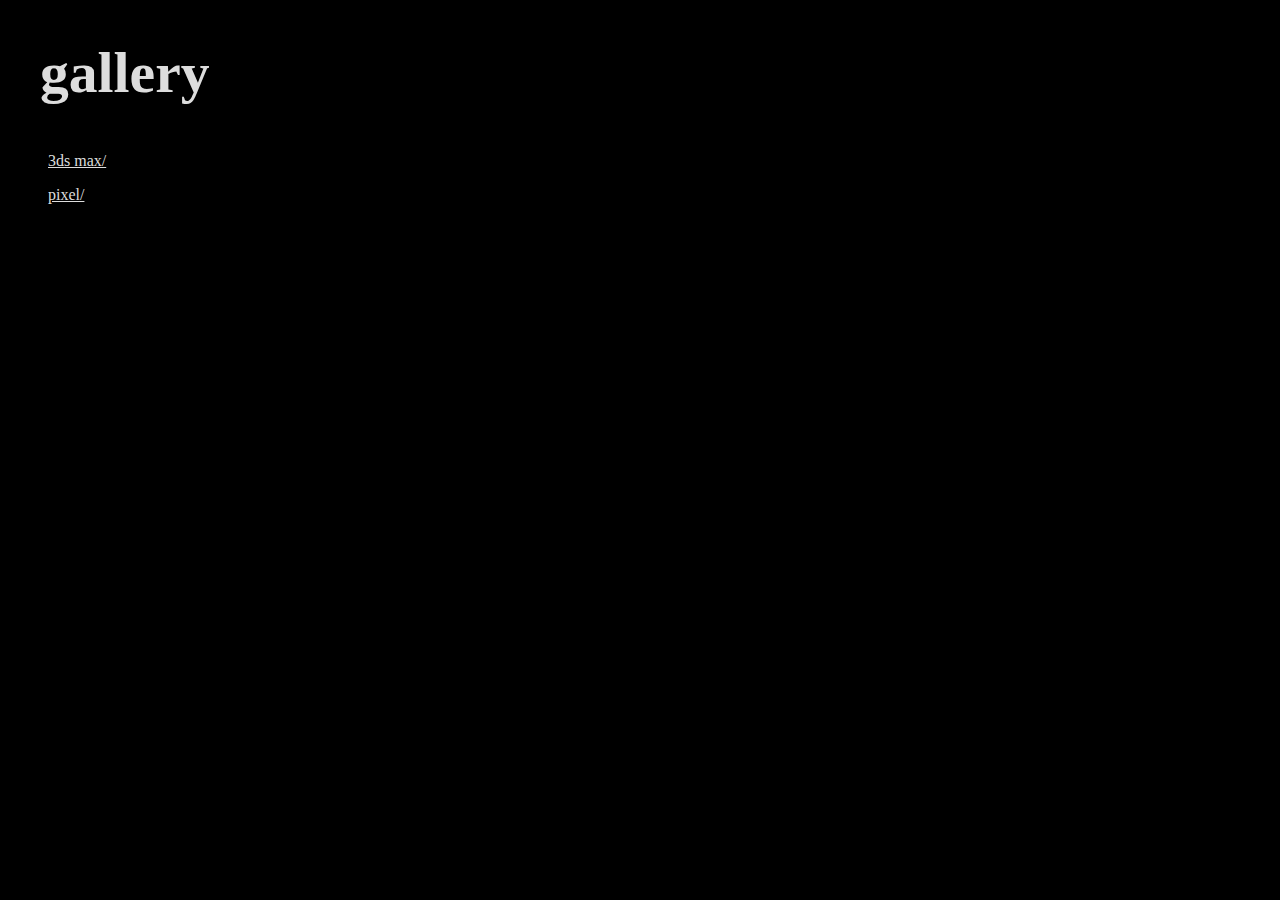
<file: index.html>
<html>
    <head>
        <title> gallery </title>
        <link rel="stylesheet" href="styles.css">
    </head>
    <body>
    	<nav>
    	    <h1> gallery </h1>
     <section id="3ds max/"> 
                    <a href="3ds max/index.html#3ds max/01-Armchair.png">
                        3ds max/
                    </a>
                </section>
     <section id="pixel/"> 
                    <a href="pixel/index.html#pixel/Axolotl.gif">
                        pixel/
                    </a>
                </section>

        </nav>
    </body>
</html>
</file>
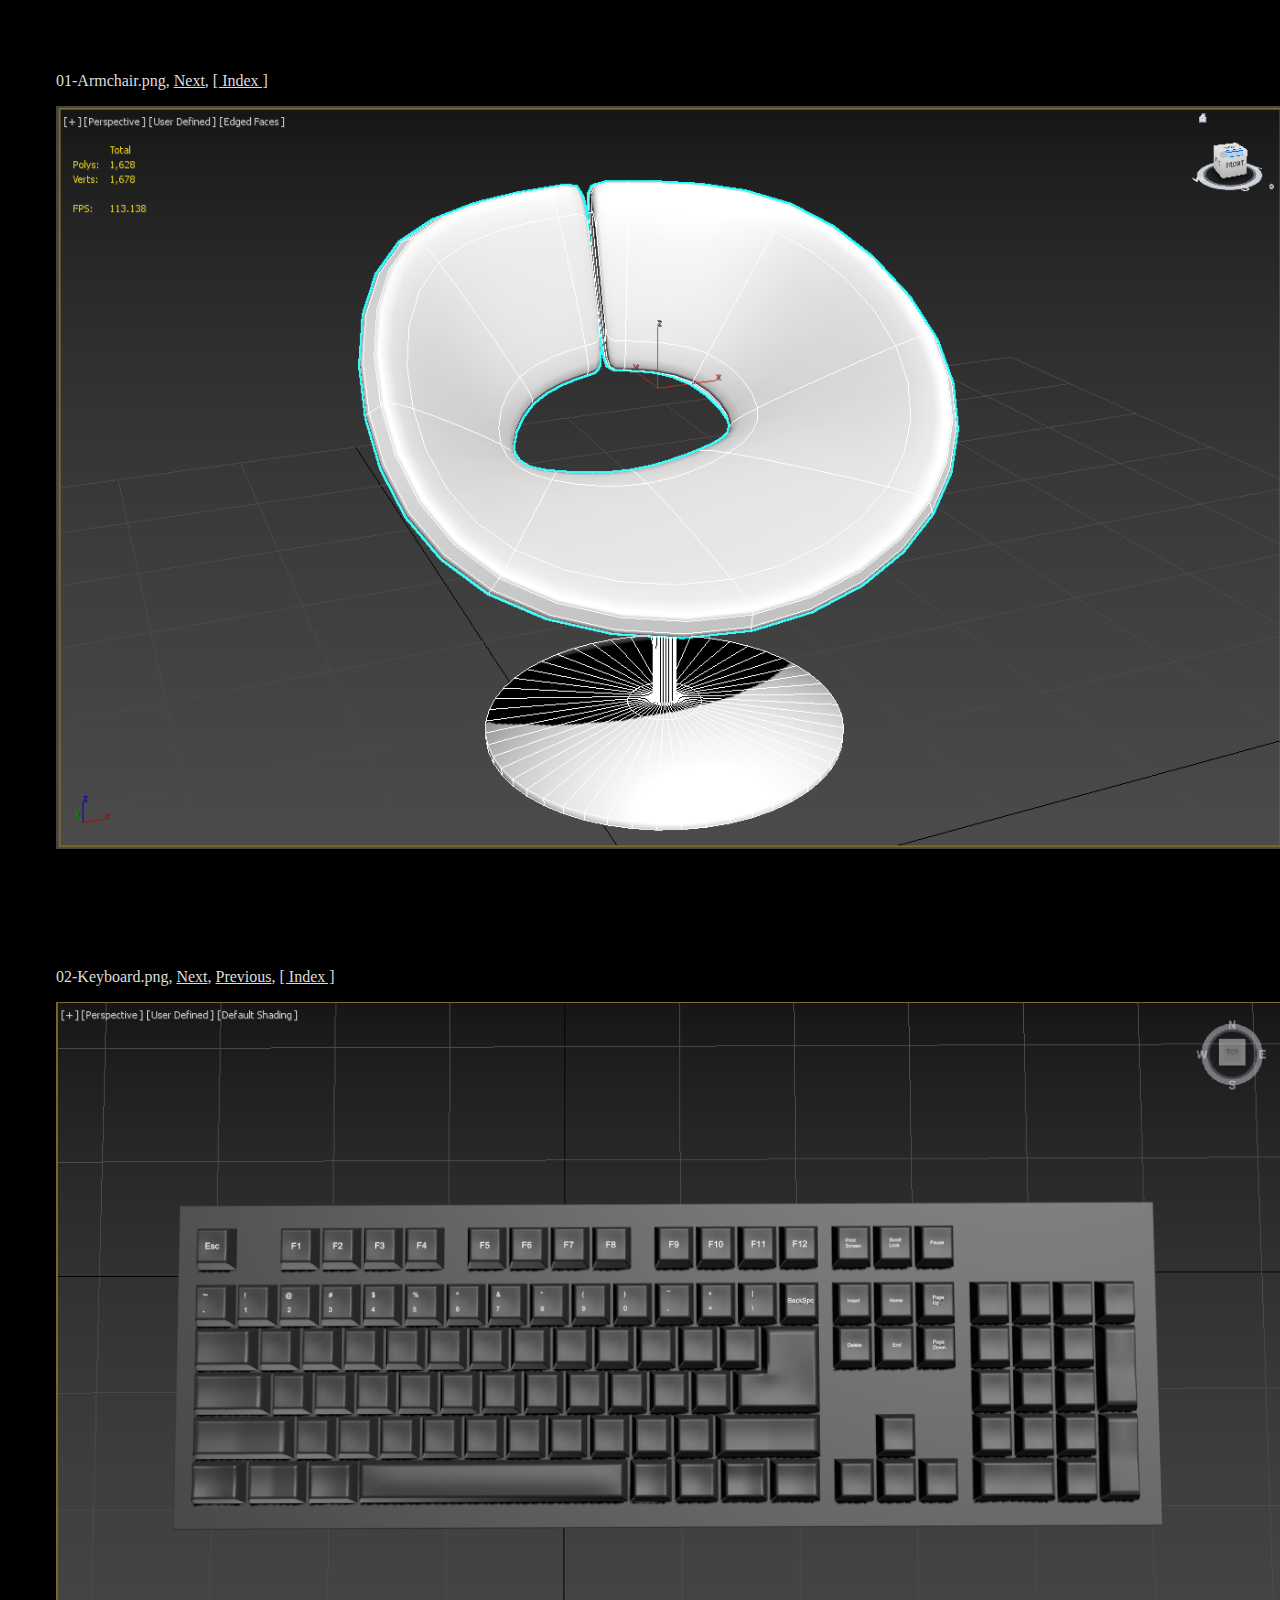
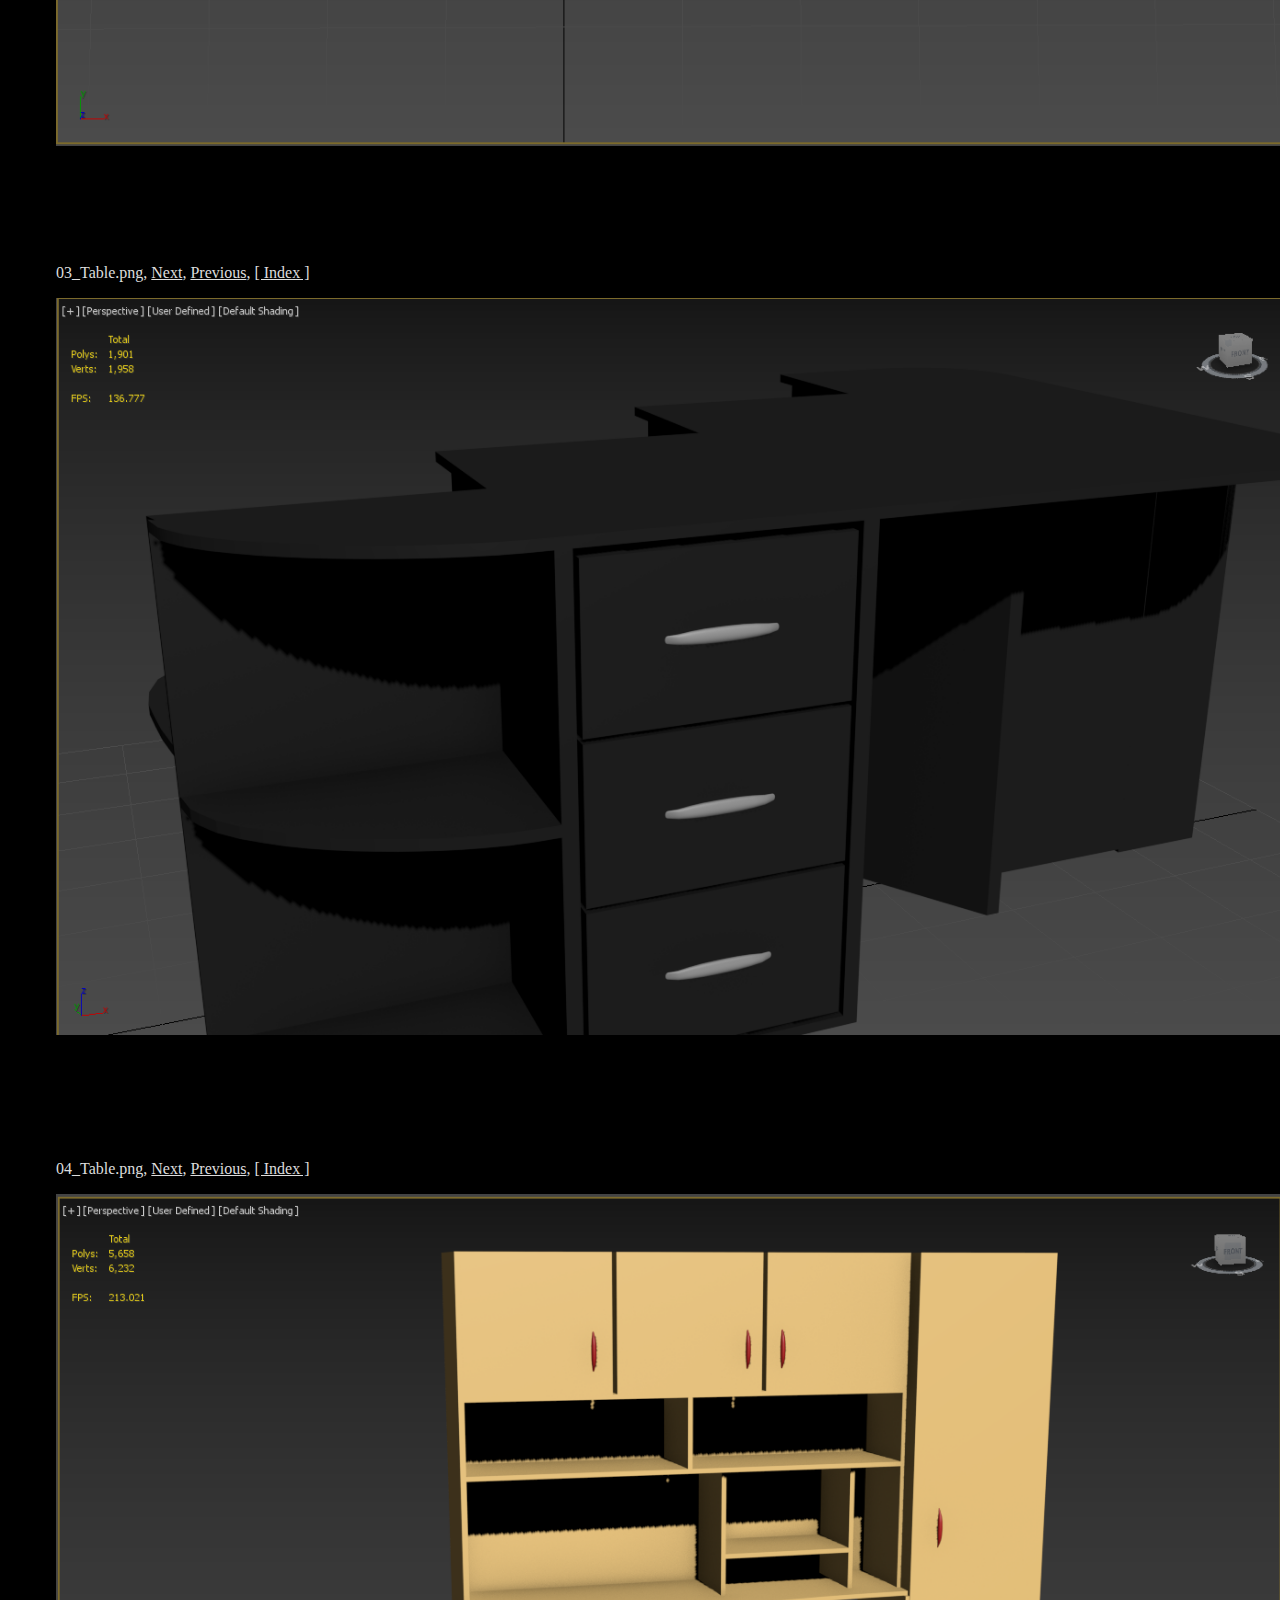
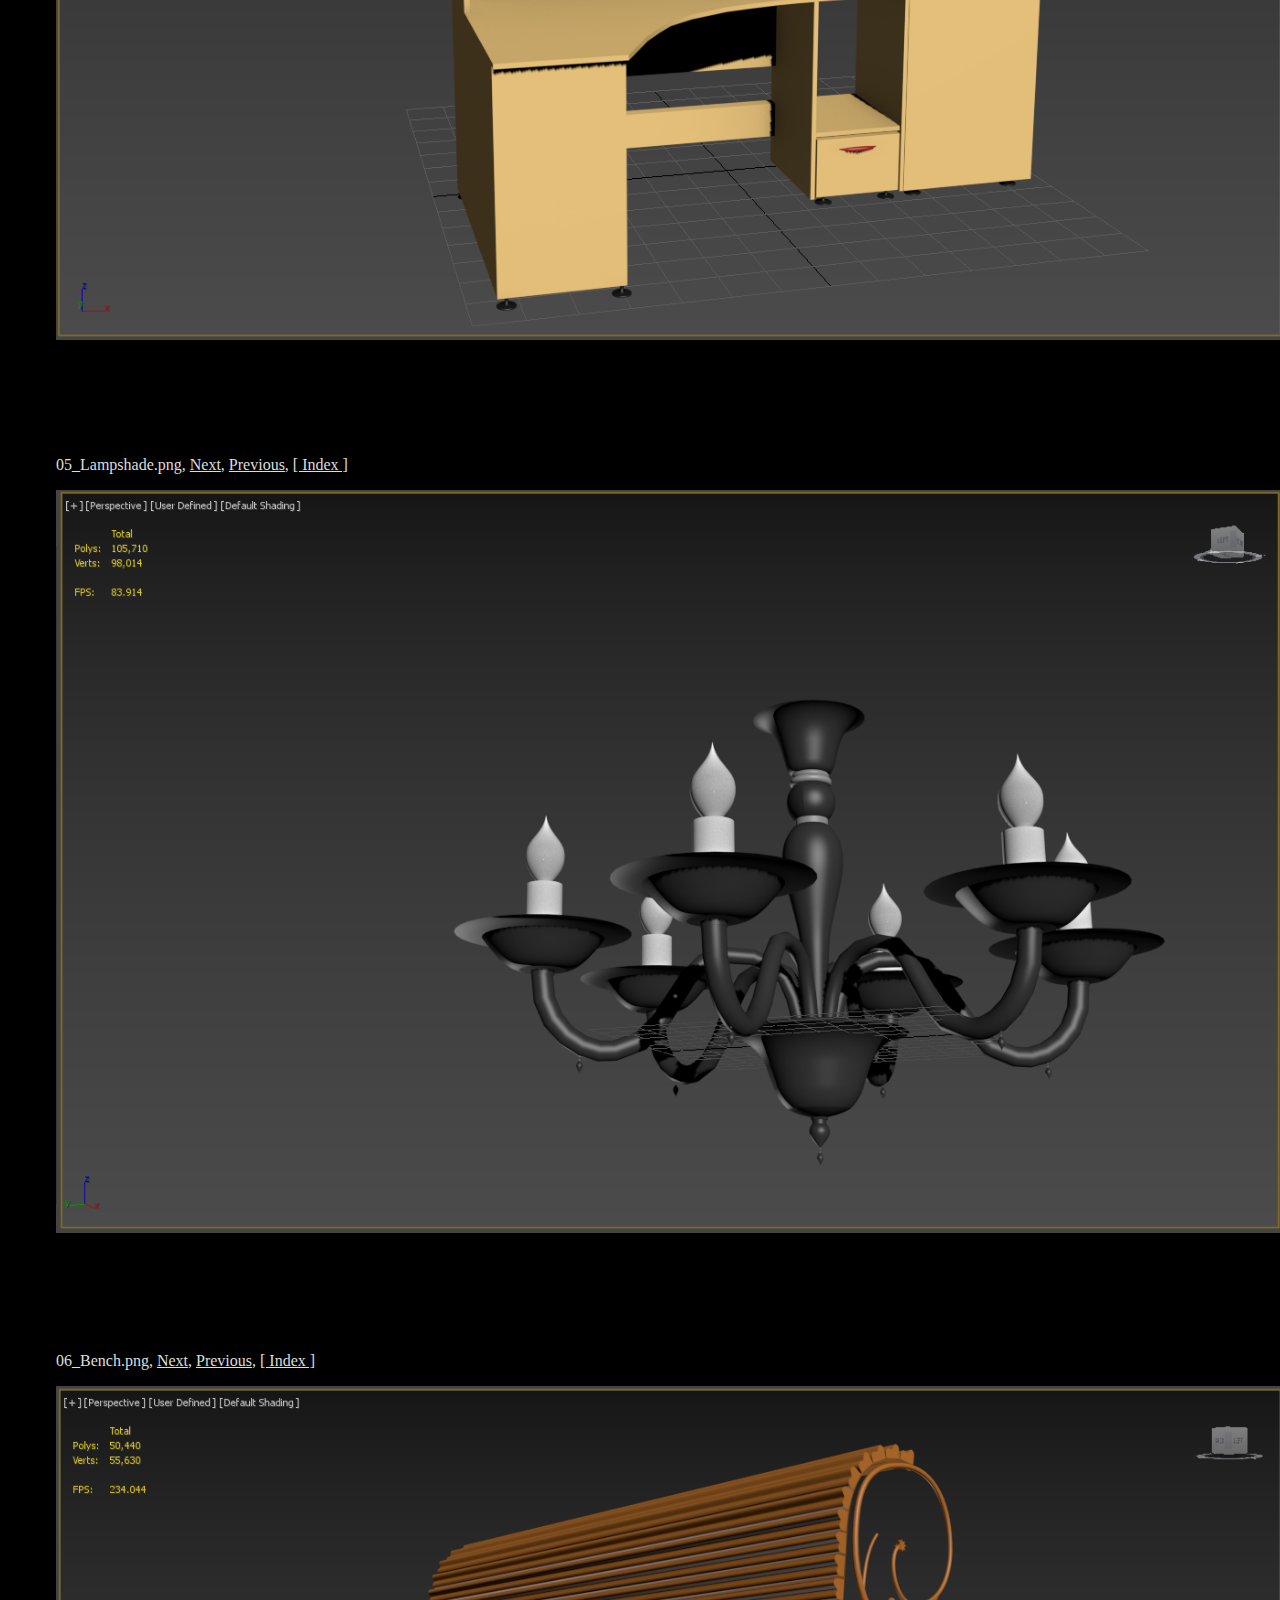
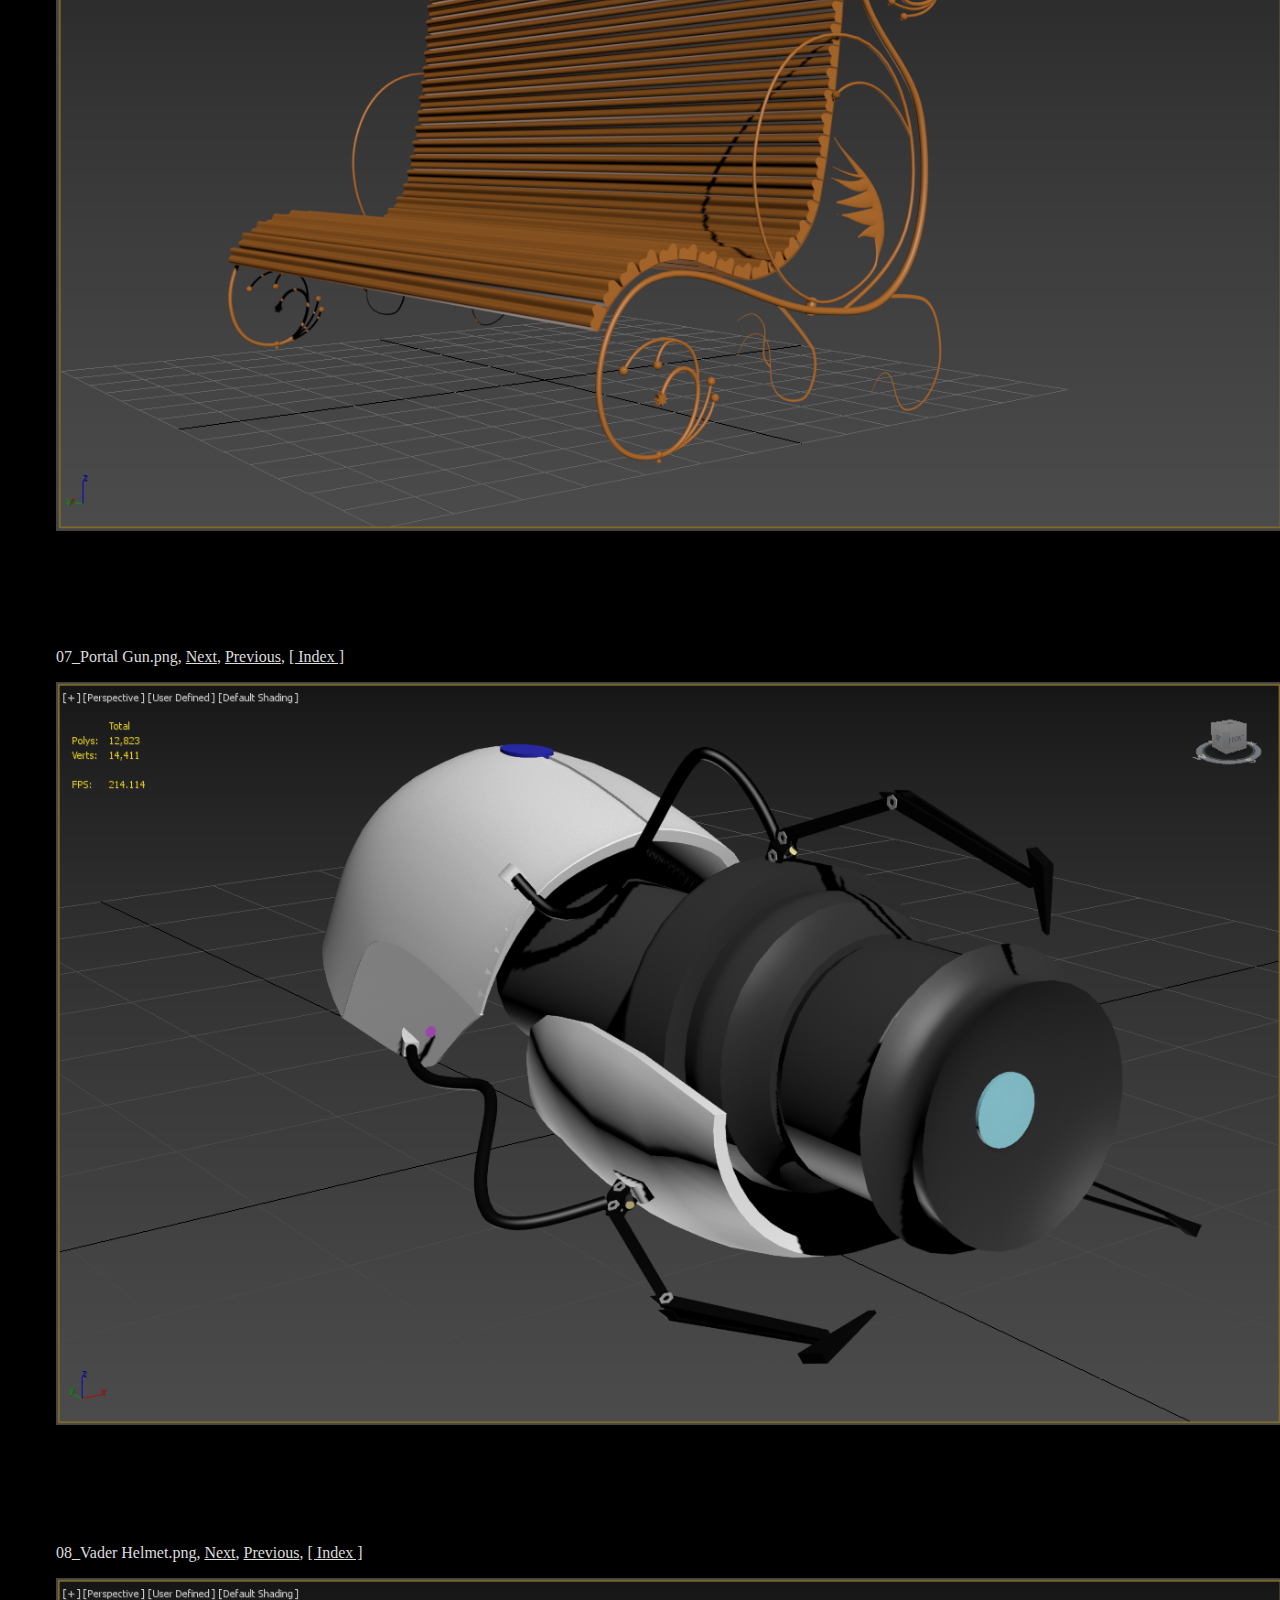
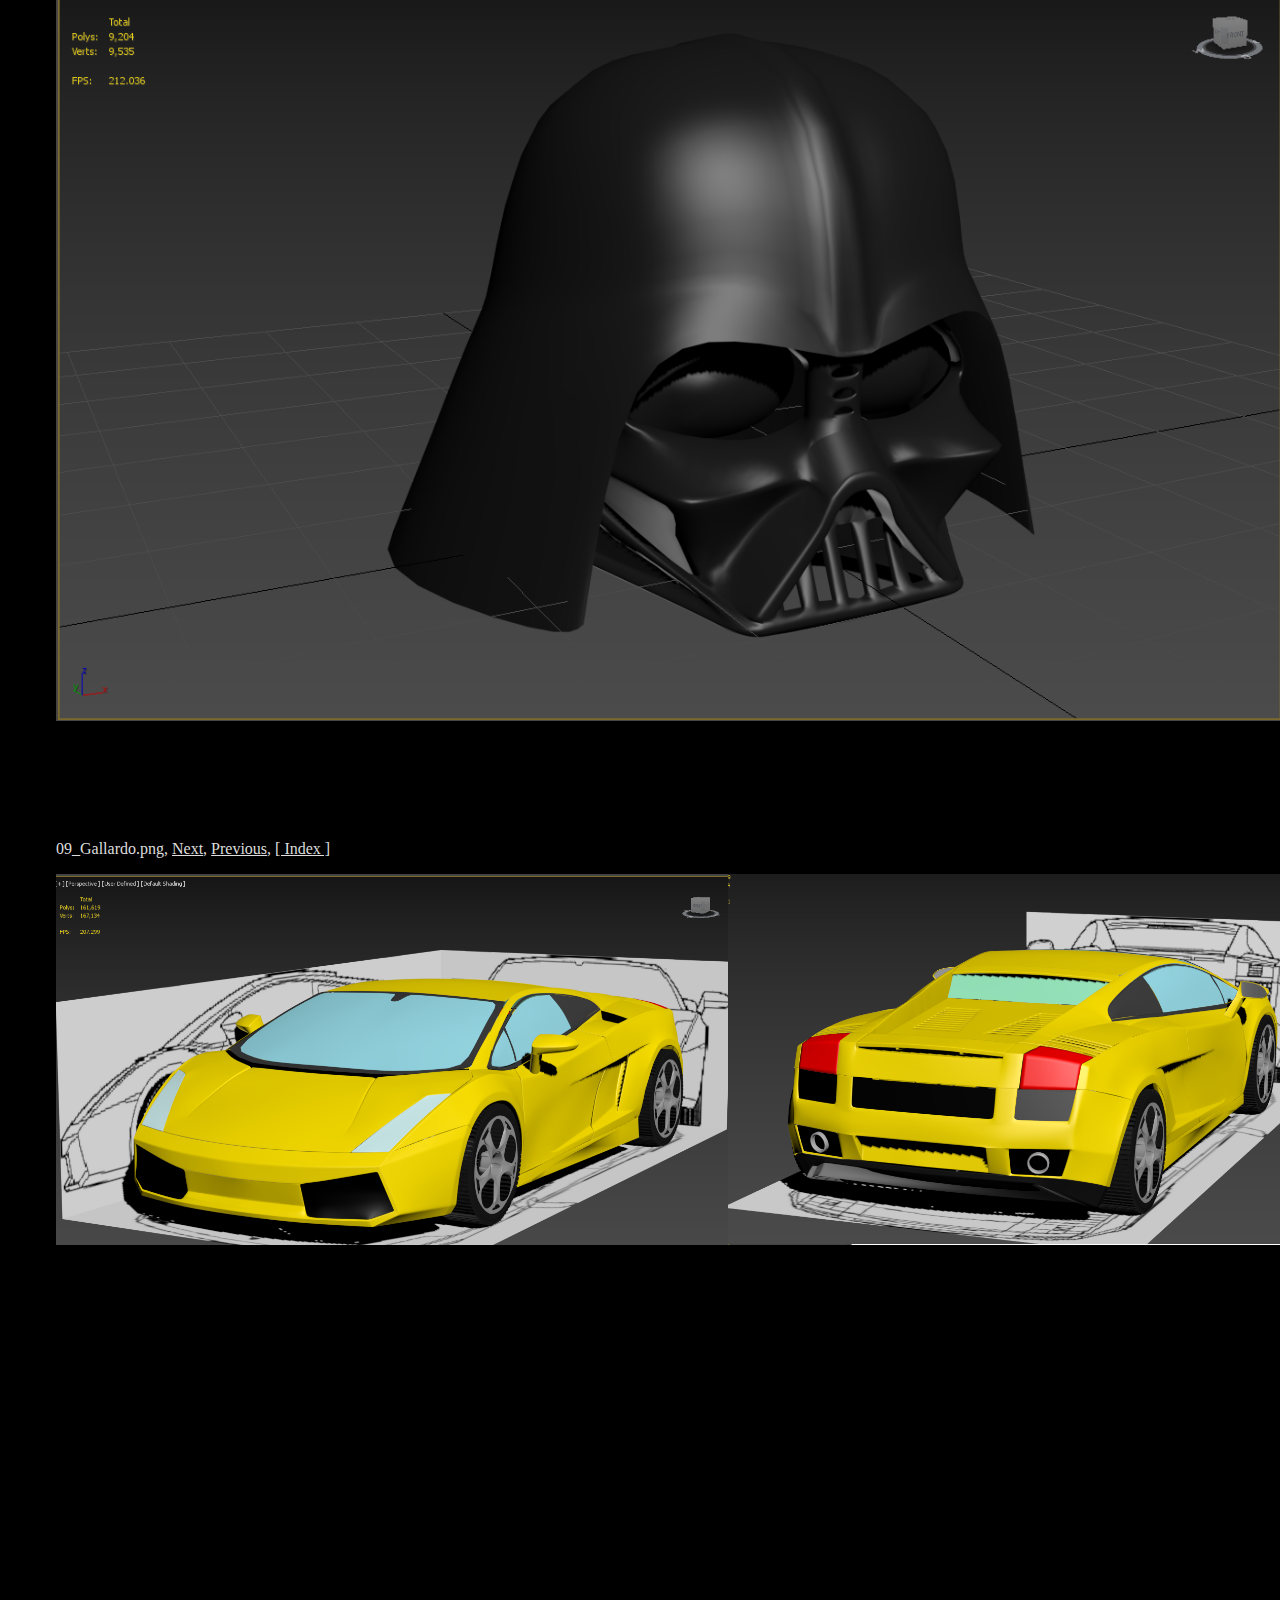
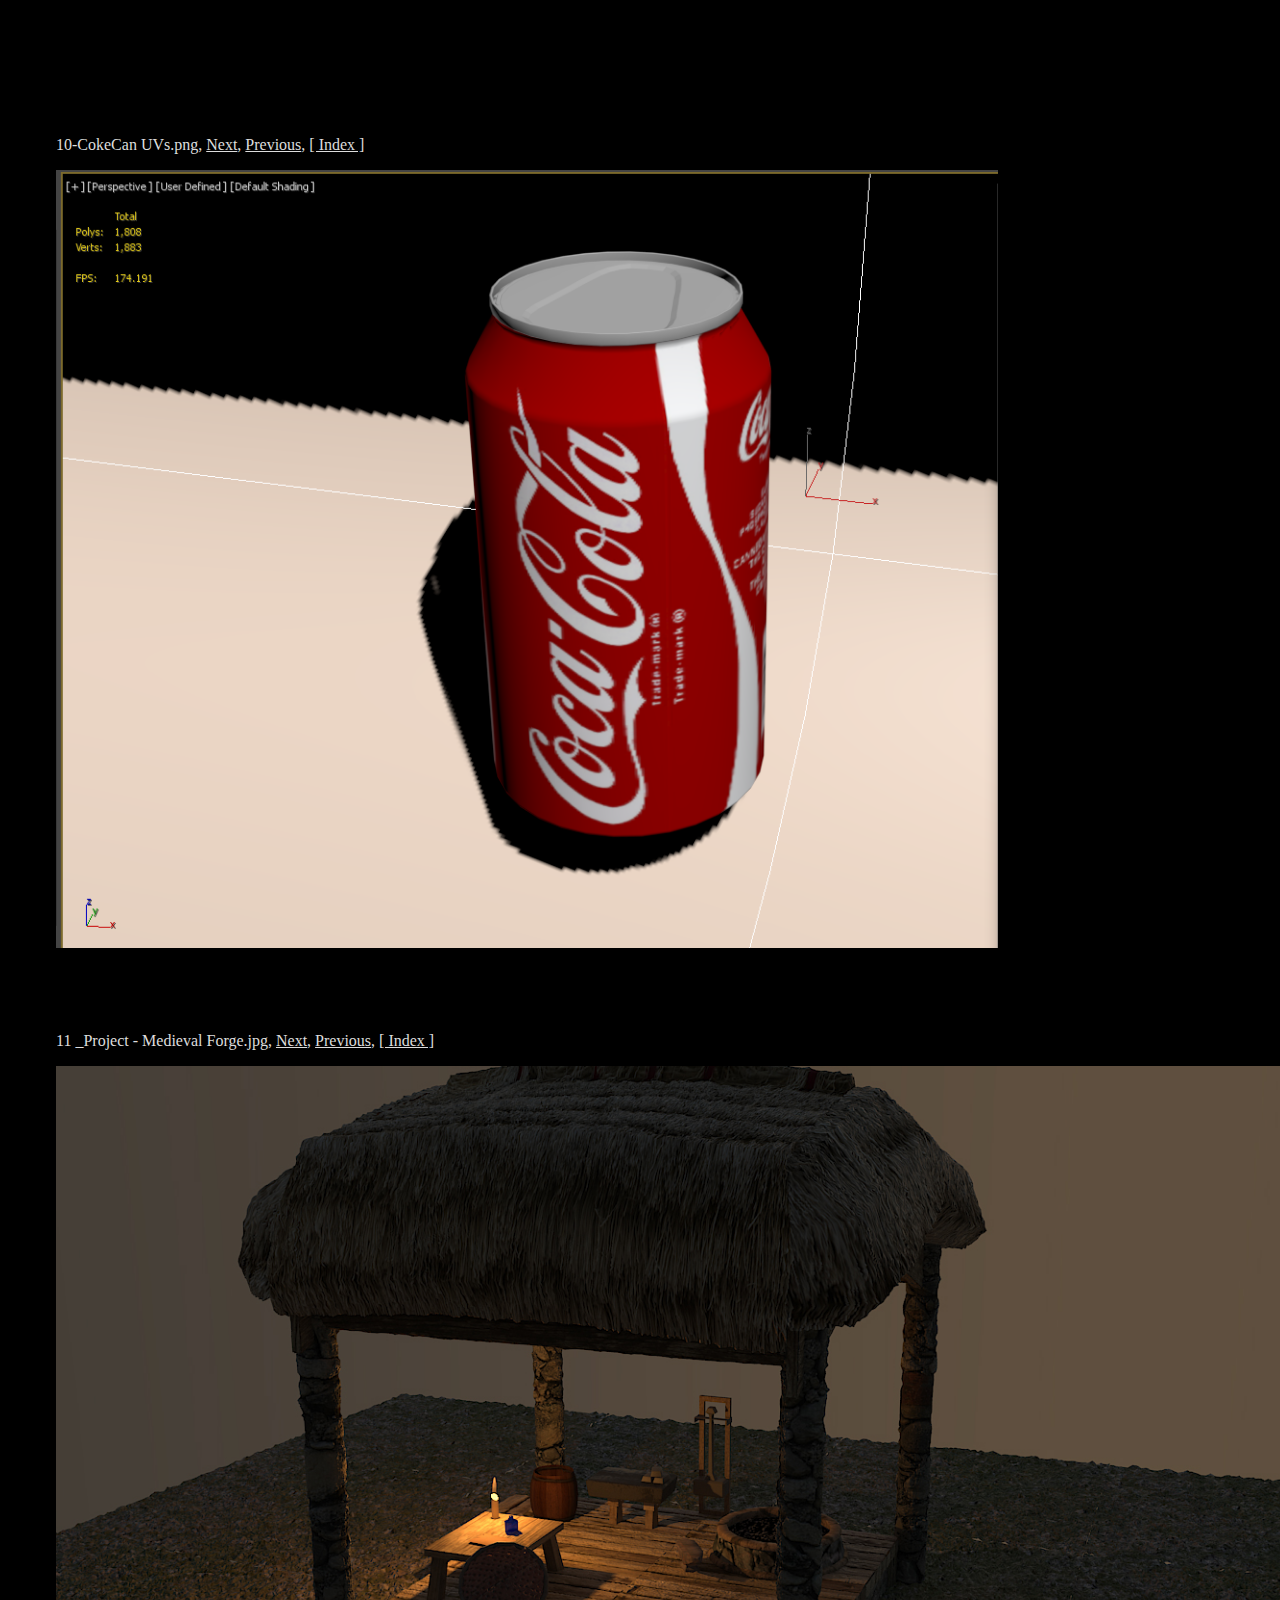
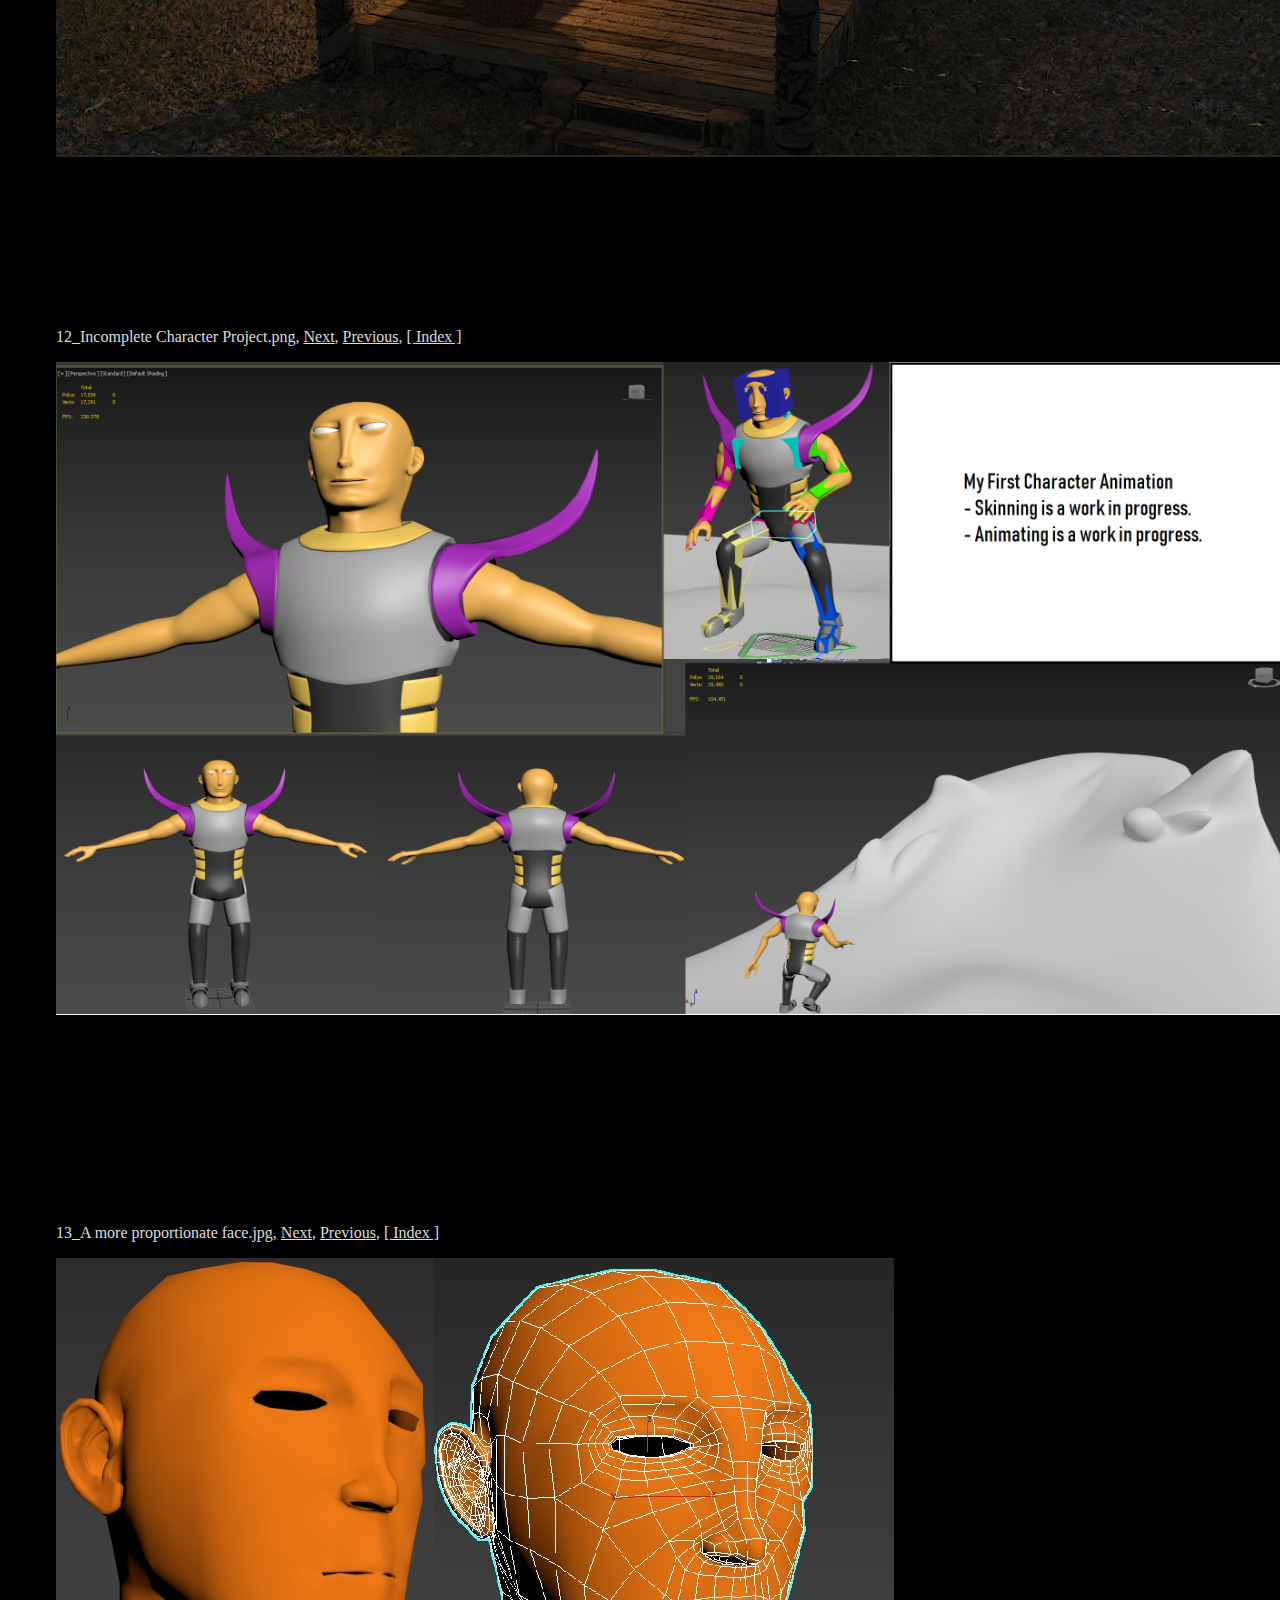
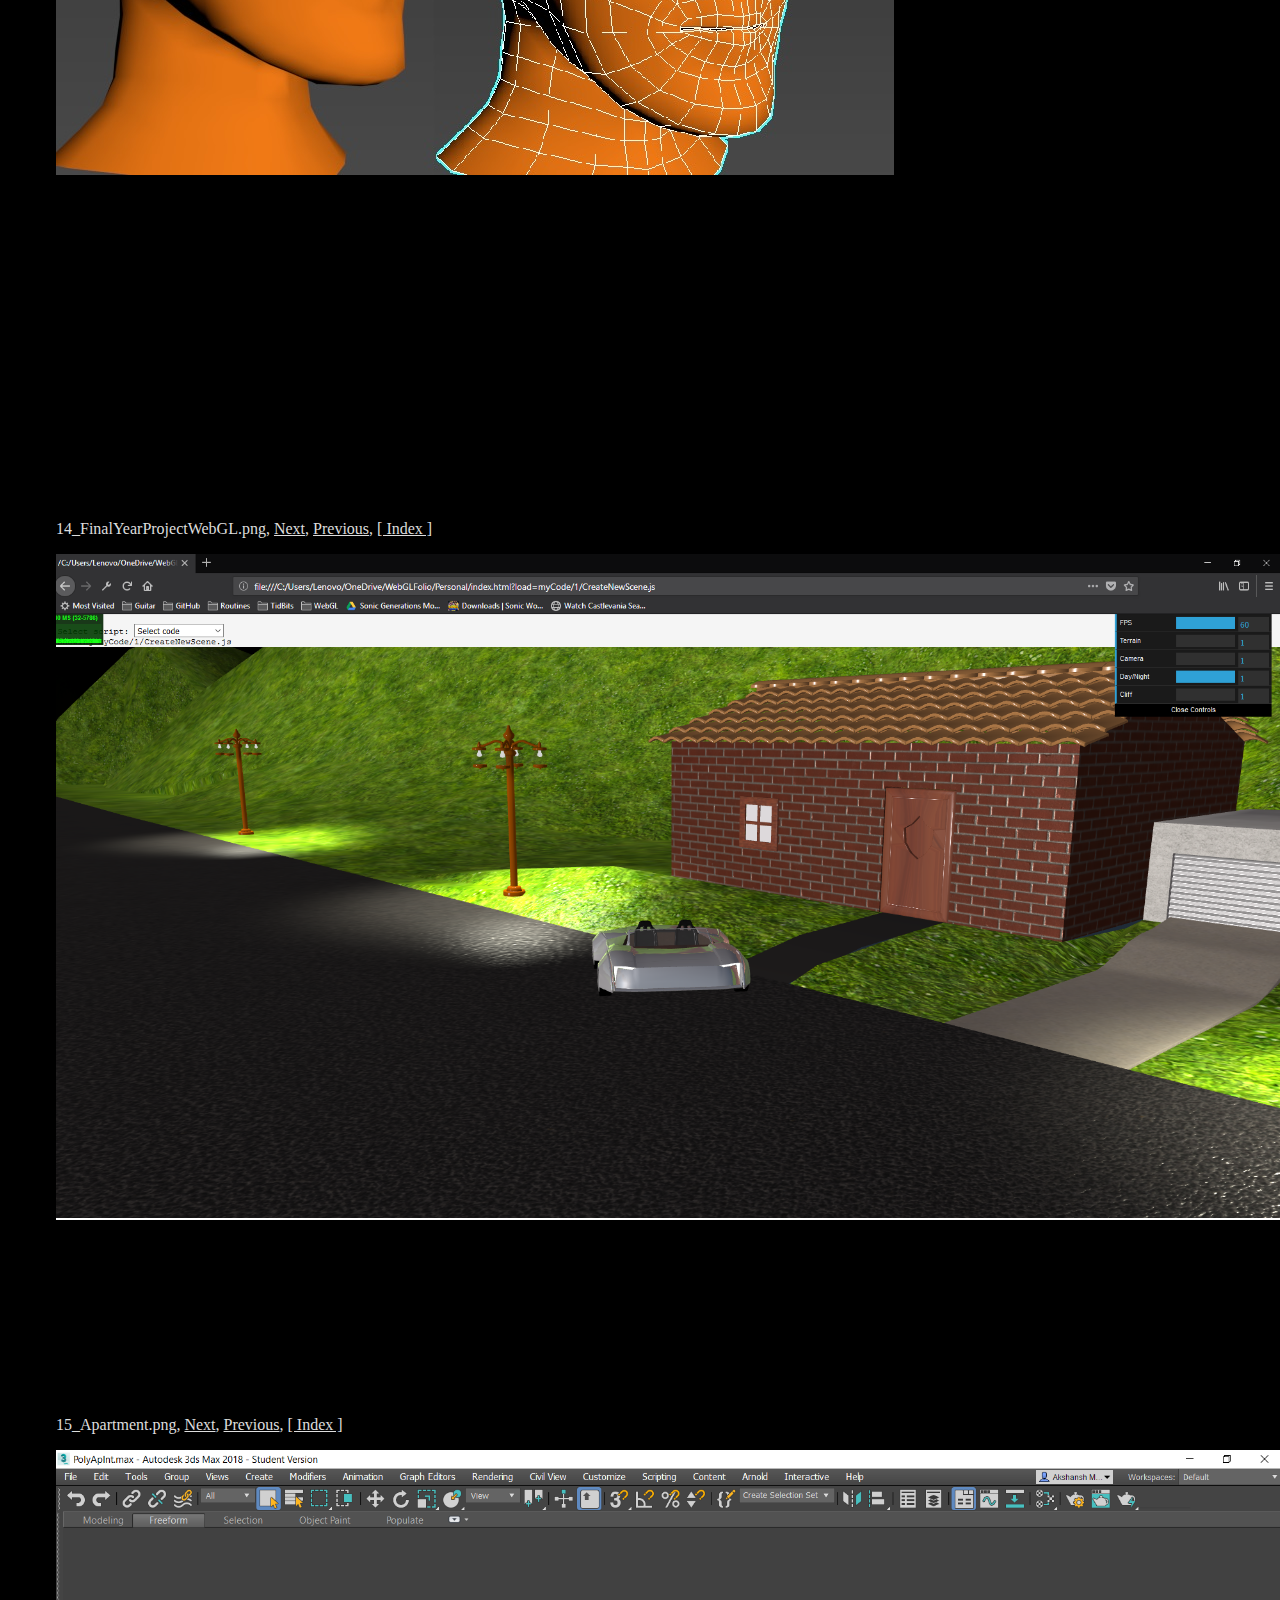
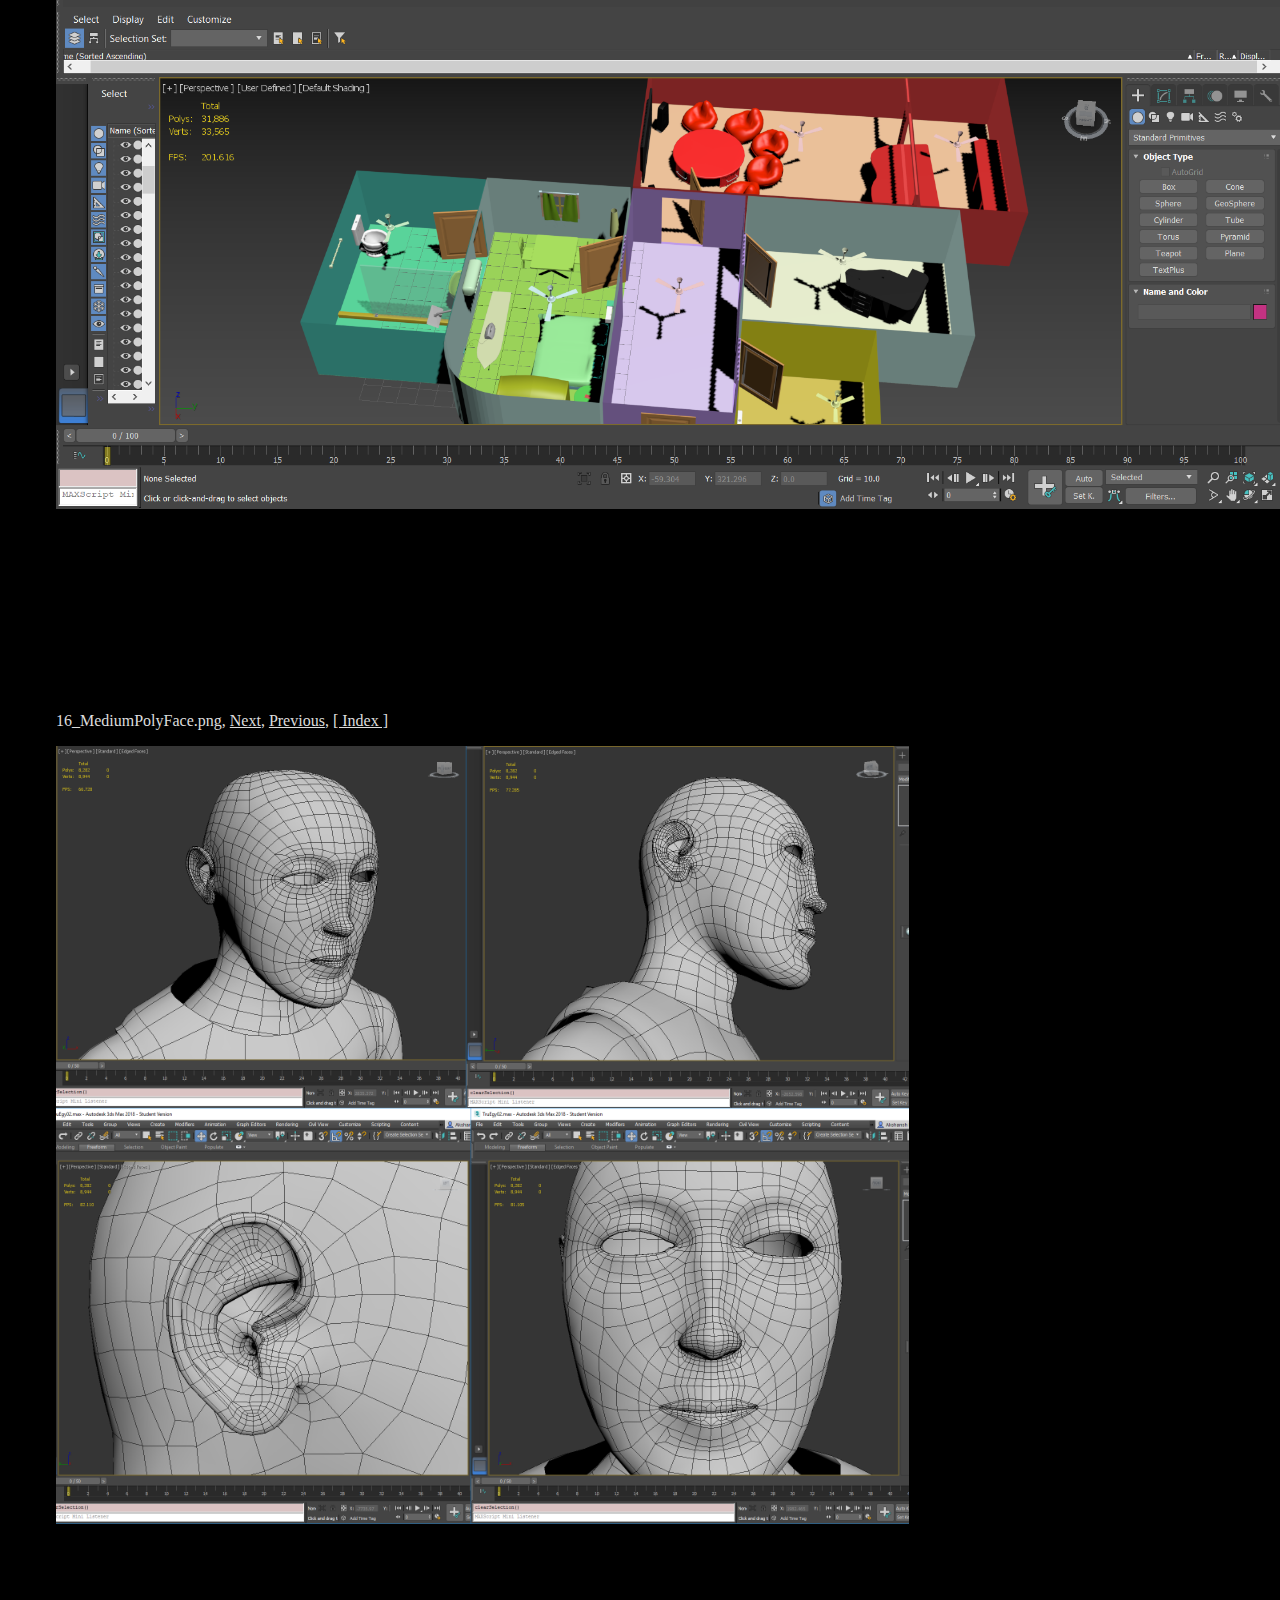
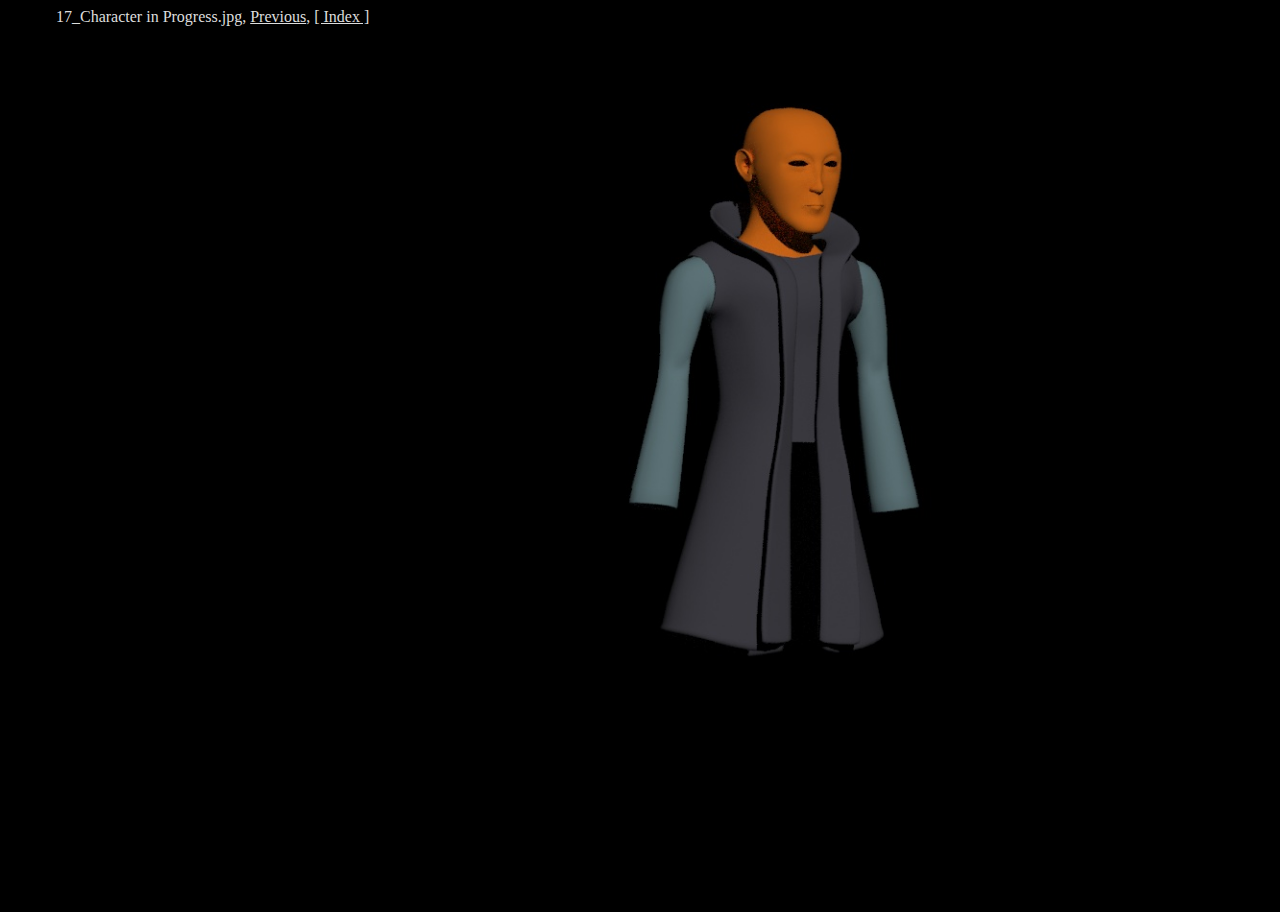
<file: 3ds max/index.html>
<html>
    <head>
        <title> 3ds max/ </title>
        <link rel="stylesheet" href="../styles.css">
    </head>
    <body>

        <section class="media-section" id="01-Armchair.png">

            <p> 
                01-Armchair.png,
          <a href="#02-Keyboard.png">Next</a>,
  <a href="../index.html#3ds max/">
                    [ Index ]
                </a>
            </p>
         <img src="01-Armchair.png" alt="01-Armchair.png"/>
		</section>

        <section class="media-section" id="02-Keyboard.png">

            <p> 
                02-Keyboard.png,
          <a href="#03_Table.png">Next</a>,
      <a href="#01-Armchair.png">Previous</a>,
  <a href="../index.html#3ds max/">
                    [ Index ]
                </a>
            </p>
         <img src="02-Keyboard.png" alt="02-Keyboard.png"/>
		</section>

        <section class="media-section" id="03_Table.png">

            <p> 
                03_Table.png,
          <a href="#04_Table.png">Next</a>,
      <a href="#02-Keyboard.png">Previous</a>,
  <a href="../index.html#3ds max/">
                    [ Index ]
                </a>
            </p>
         <img src="03_Table.png" alt="03_Table.png"/>
		</section>

        <section class="media-section" id="04_Table.png">

            <p> 
                04_Table.png,
          <a href="#05_Lampshade.png">Next</a>,
      <a href="#03_Table.png">Previous</a>,
  <a href="../index.html#3ds max/">
                    [ Index ]
                </a>
            </p>
         <img src="04_Table.png" alt="04_Table.png"/>
		</section>

        <section class="media-section" id="05_Lampshade.png">

            <p> 
                05_Lampshade.png,
          <a href="#06_Bench.png">Next</a>,
      <a href="#04_Table.png">Previous</a>,
  <a href="../index.html#3ds max/">
                    [ Index ]
                </a>
            </p>
         <img src="05_Lampshade.png" alt="05_Lampshade.png"/>
		</section>

        <section class="media-section" id="06_Bench.png">

            <p> 
                06_Bench.png,
          <a href="#07_Portal Gun.png">Next</a>,
      <a href="#05_Lampshade.png">Previous</a>,
  <a href="../index.html#3ds max/">
                    [ Index ]
                </a>
            </p>
         <img src="06_Bench.png" alt="06_Bench.png"/>
		</section>

        <section class="media-section" id="07_Portal Gun.png">

            <p> 
                07_Portal Gun.png,
          <a href="#08_Vader Helmet.png">Next</a>,
      <a href="#06_Bench.png">Previous</a>,
  <a href="../index.html#3ds max/">
                    [ Index ]
                </a>
            </p>
         <img src="07_Portal Gun.png" alt="07_Portal Gun.png"/>
		</section>

        <section class="media-section" id="08_Vader Helmet.png">

            <p> 
                08_Vader Helmet.png,
          <a href="#09_Gallardo.png">Next</a>,
      <a href="#07_Portal Gun.png">Previous</a>,
  <a href="../index.html#3ds max/">
                    [ Index ]
                </a>
            </p>
         <img src="08_Vader Helmet.png" alt="08_Vader Helmet.png"/>
		</section>

        <section class="media-section" id="09_Gallardo.png">

            <p> 
                09_Gallardo.png,
          <a href="#10-CokeCan UVs.png">Next</a>,
      <a href="#08_Vader Helmet.png">Previous</a>,
  <a href="../index.html#3ds max/">
                    [ Index ]
                </a>
            </p>
         <img src="09_Gallardo.png" alt="09_Gallardo.png"/>
		</section>

        <section class="media-section" id="10-CokeCan UVs.png">

            <p> 
                10-CokeCan UVs.png,
          <a href="#11 _Project - Medieval Forge.jpg">Next</a>,
      <a href="#09_Gallardo.png">Previous</a>,
  <a href="../index.html#3ds max/">
                    [ Index ]
                </a>
            </p>
         <img src="10-CokeCan UVs.png" alt="10-CokeCan UVs.png"/>
		</section>

        <section class="media-section" id="11 _Project - Medieval Forge.jpg">

            <p> 
                11 _Project - Medieval Forge.jpg,
          <a href="#12_Incomplete Character Project.png">Next</a>,
      <a href="#10-CokeCan UVs.png">Previous</a>,
  <a href="../index.html#3ds max/">
                    [ Index ]
                </a>
            </p>
         <img src="11 _Project - Medieval Forge.jpg" alt="11 _Project - Medieval Forge.jpg"/>
		</section>

        <section class="media-section" id="12_Incomplete Character Project.png">

            <p> 
                12_Incomplete Character Project.png,
          <a href="#13_A more proportionate face.jpg">Next</a>,
      <a href="#11 _Project - Medieval Forge.jpg">Previous</a>,
  <a href="../index.html#3ds max/">
                    [ Index ]
                </a>
            </p>
         <img src="12_Incomplete Character Project.png" alt="12_Incomplete Character Project.png"/>
		</section>

        <section class="media-section" id="13_A more proportionate face.jpg">

            <p> 
                13_A more proportionate face.jpg,
          <a href="#14_FinalYearProjectWebGL.png">Next</a>,
      <a href="#12_Incomplete Character Project.png">Previous</a>,
  <a href="../index.html#3ds max/">
                    [ Index ]
                </a>
            </p>
         <img src="13_A more proportionate face.jpg" alt="13_A more proportionate face.jpg"/>
		</section>

        <section class="media-section" id="14_FinalYearProjectWebGL.png">

            <p> 
                14_FinalYearProjectWebGL.png,
          <a href="#15_Apartment.png">Next</a>,
      <a href="#13_A more proportionate face.jpg">Previous</a>,
  <a href="../index.html#3ds max/">
                    [ Index ]
                </a>
            </p>
         <img src="14_FinalYearProjectWebGL.png" alt="14_FinalYearProjectWebGL.png"/>
		</section>

        <section class="media-section" id="15_Apartment.png">

            <p> 
                15_Apartment.png,
          <a href="#16_MediumPolyFace.png">Next</a>,
      <a href="#14_FinalYearProjectWebGL.png">Previous</a>,
  <a href="../index.html#3ds max/">
                    [ Index ]
                </a>
            </p>
         <img src="15_Apartment.png" alt="15_Apartment.png"/>
		</section>

        <section class="media-section" id="16_MediumPolyFace.png">

            <p> 
                16_MediumPolyFace.png,
          <a href="#17_Character in Progress.jpg">Next</a>,
      <a href="#15_Apartment.png">Previous</a>,
  <a href="../index.html#3ds max/">
                    [ Index ]
                </a>
            </p>
         <img src="16_MediumPolyFace.png" alt="16_MediumPolyFace.png"/>
		</section>

        <section class="media-section" id="17_Character in Progress.jpg">

            <p> 
                17_Character in Progress.jpg,
      <a href="#16_MediumPolyFace.png">Previous</a>,
  <a href="../index.html#3ds max/">
                    [ Index ]
                </a>
            </p>
         <img src="17_Character in Progress.jpg" alt="17_Character in Progress.jpg"/>
		</section>
	</body>
</html>
</file>
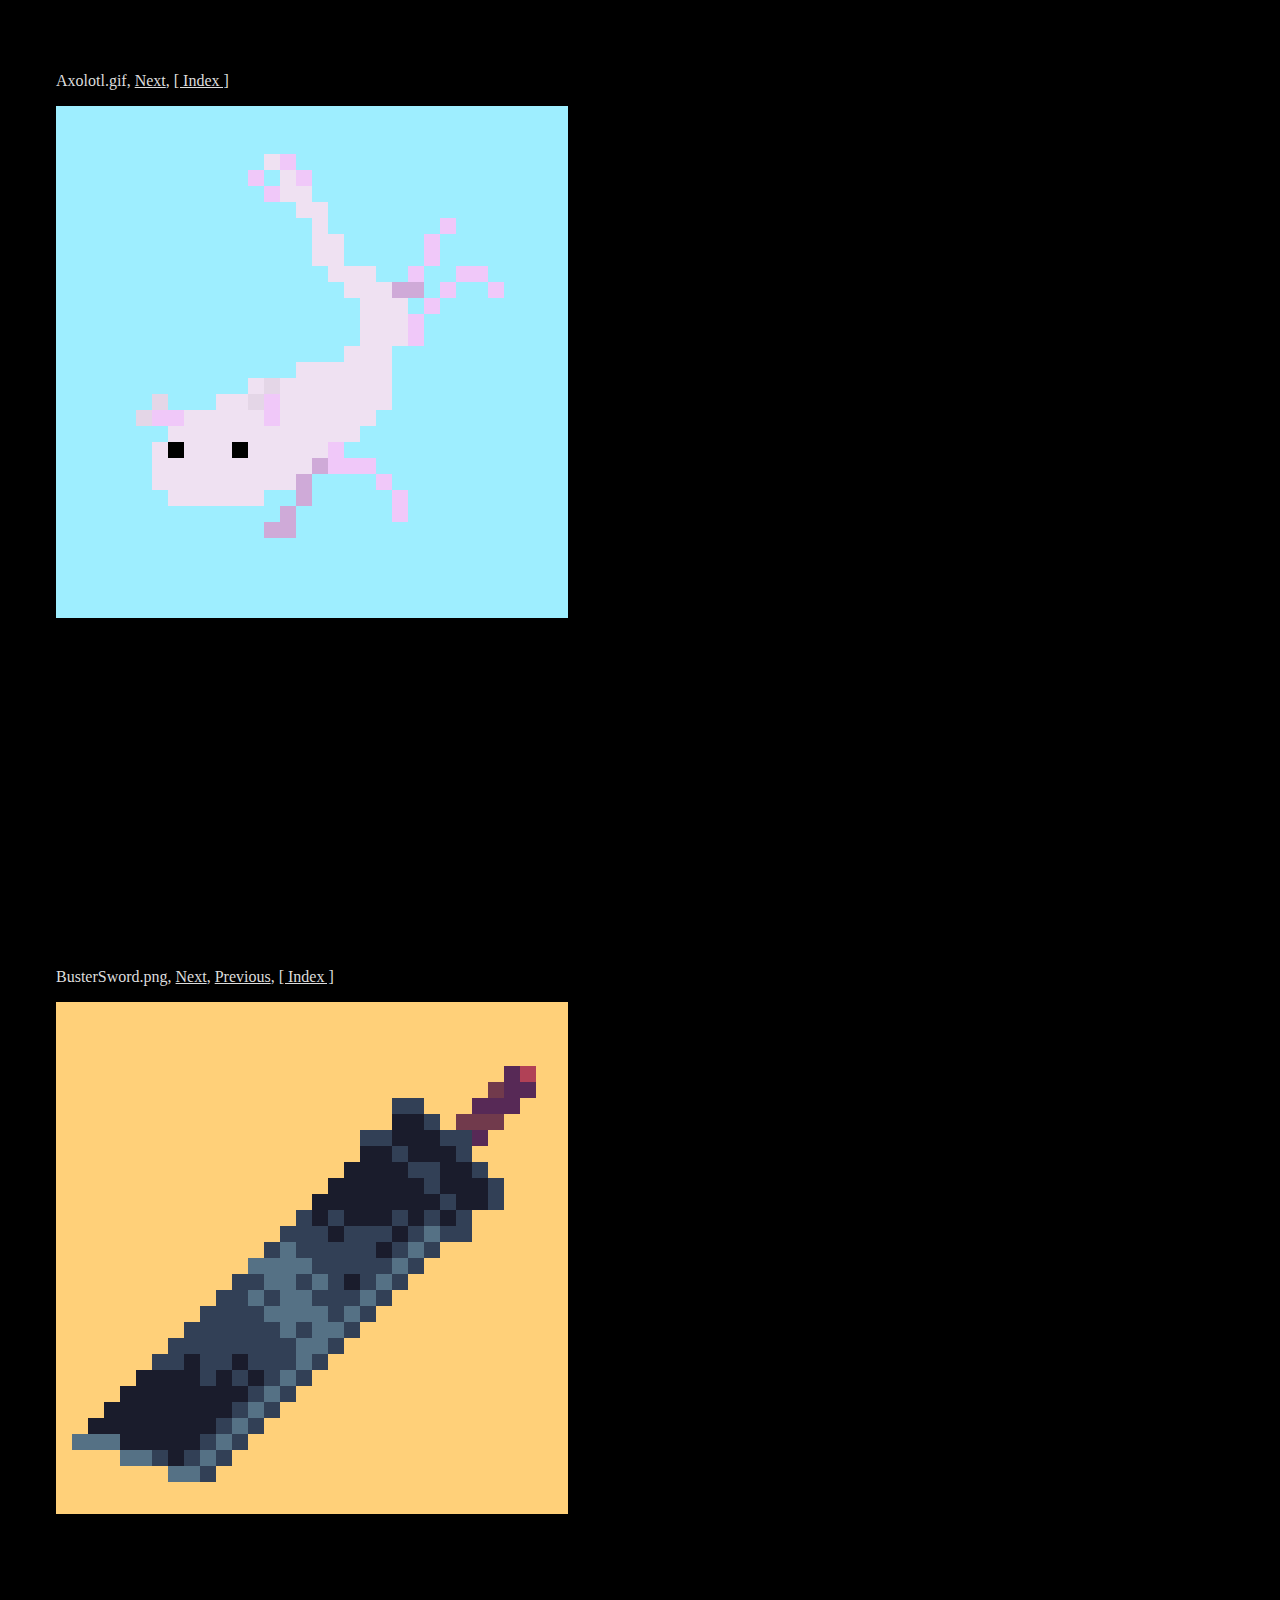
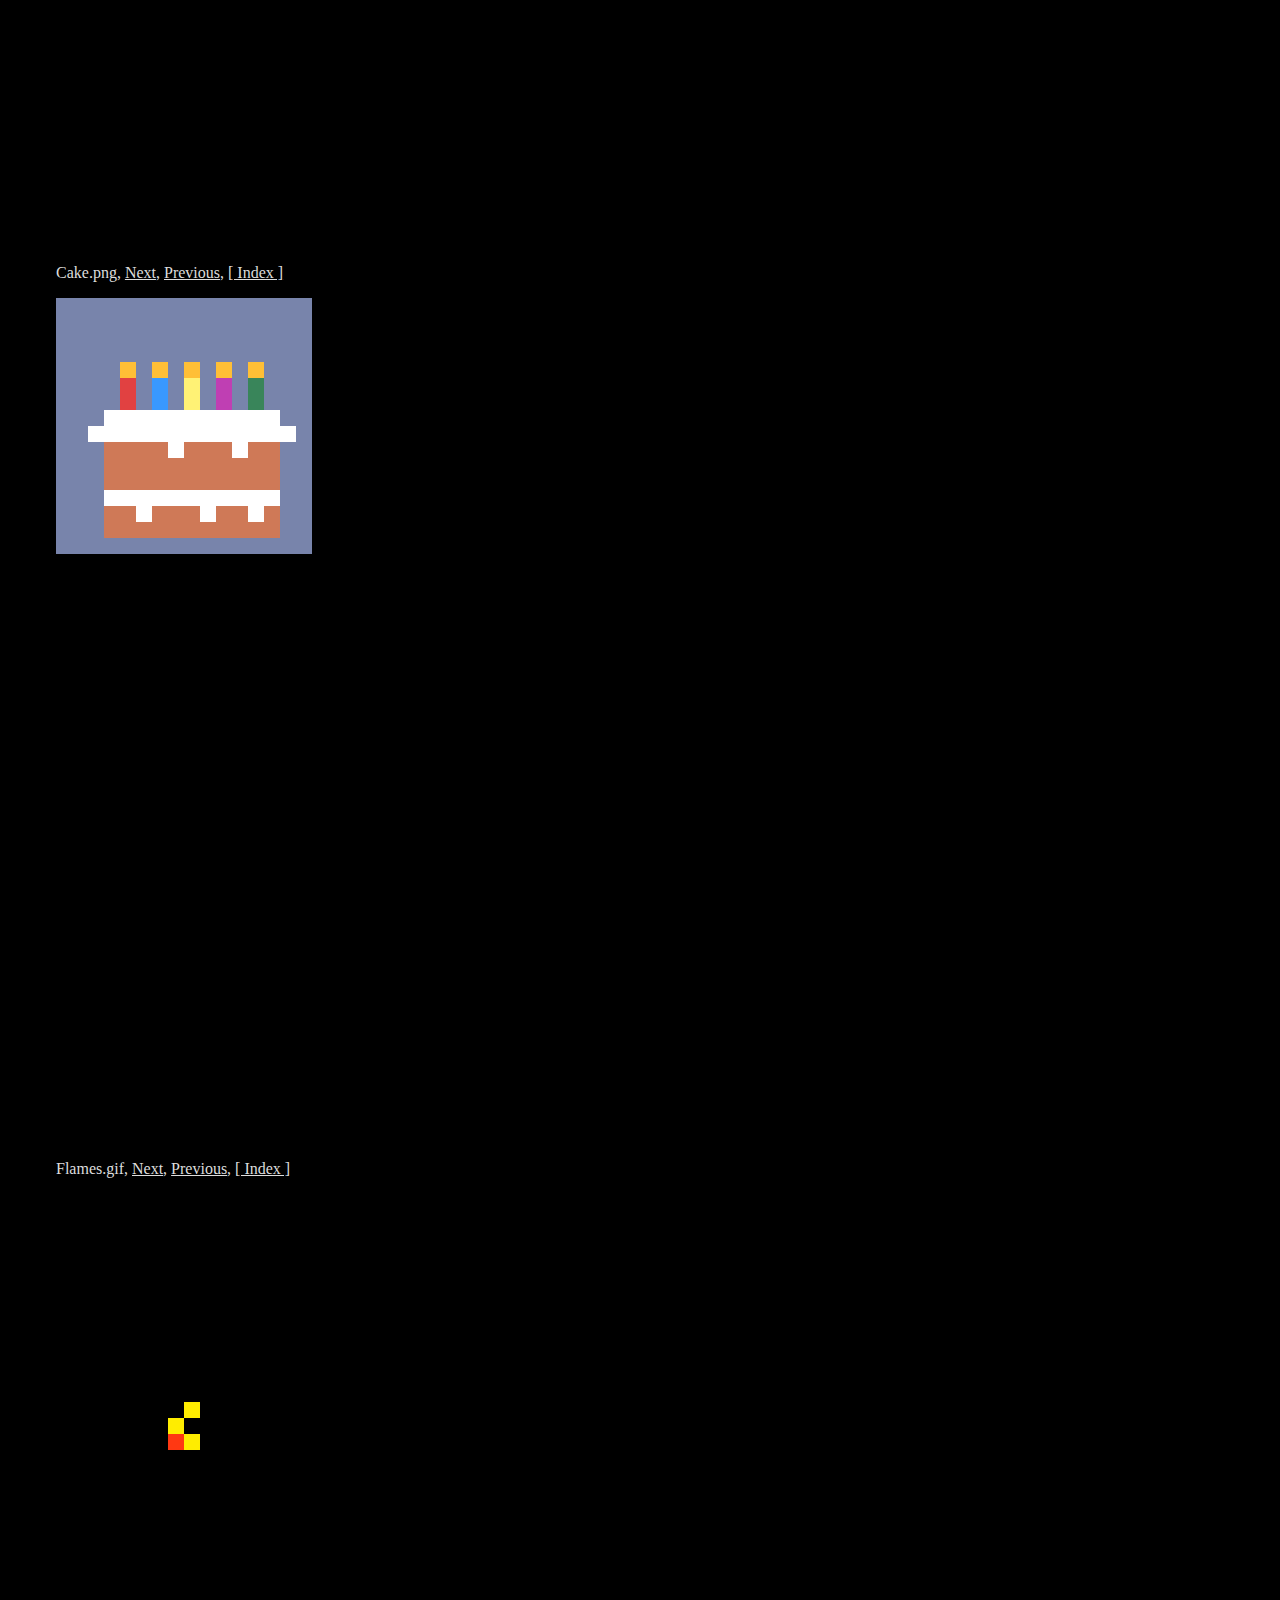
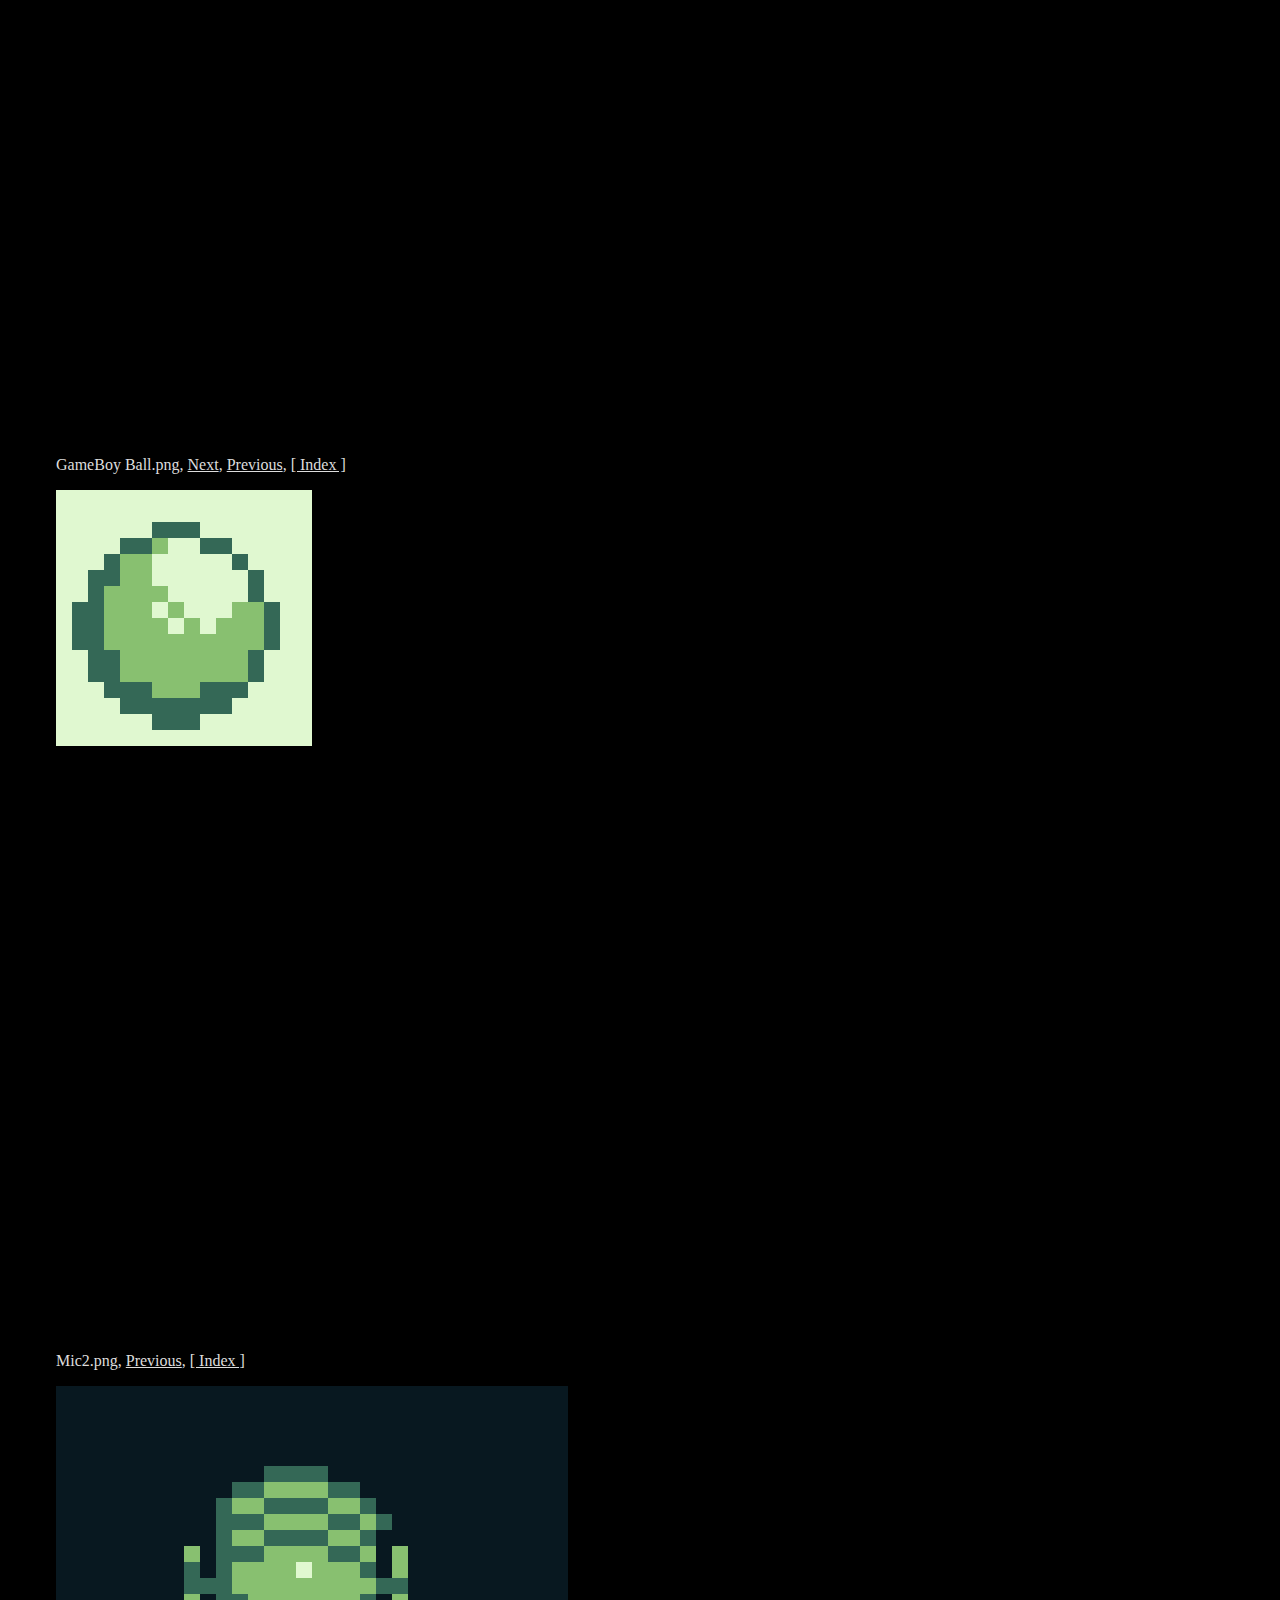
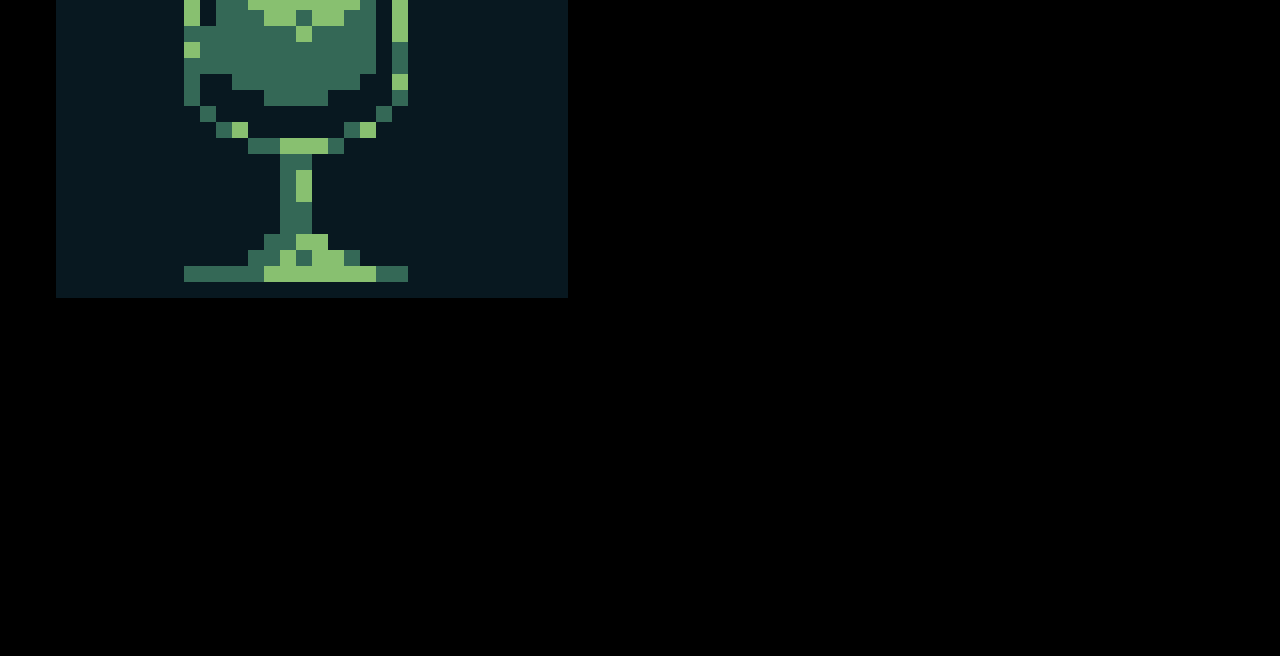
<file: pixel/index.html>
<html>
    <head>
        <title> pixel/ </title>
        <link rel="stylesheet" href="../styles.css">
    </head>
    <body>

        <section class="media-section" id="Axolotl.gif">

            <p> 
                Axolotl.gif,
          <a href="#BusterSword.png">Next</a>,
  <a href="../index.html#pixel/">
                    [ Index ]
                </a>
            </p>
         <img src="Axolotl.gif" alt="Axolotl.gif"/>
		</section>

        <section class="media-section" id="BusterSword.png">

            <p> 
                BusterSword.png,
          <a href="#Cake.png">Next</a>,
      <a href="#Axolotl.gif">Previous</a>,
  <a href="../index.html#pixel/">
                    [ Index ]
                </a>
            </p>
         <img src="BusterSword.png" alt="BusterSword.png"/>
		</section>

        <section class="media-section" id="Cake.png">

            <p> 
                Cake.png,
          <a href="#Flames.gif">Next</a>,
      <a href="#BusterSword.png">Previous</a>,
  <a href="../index.html#pixel/">
                    [ Index ]
                </a>
            </p>
         <img src="Cake.png" alt="Cake.png"/>
		</section>

        <section class="media-section" id="Flames.gif">

            <p> 
                Flames.gif,
          <a href="#GameBoy Ball.png">Next</a>,
      <a href="#Cake.png">Previous</a>,
  <a href="../index.html#pixel/">
                    [ Index ]
                </a>
            </p>
         <img src="Flames.gif" alt="Flames.gif"/>
		</section>

        <section class="media-section" id="GameBoy Ball.png">

            <p> 
                GameBoy Ball.png,
          <a href="#Mic2.png">Next</a>,
      <a href="#Flames.gif">Previous</a>,
  <a href="../index.html#pixel/">
                    [ Index ]
                </a>
            </p>
         <img src="GameBoy Ball.png" alt="GameBoy Ball.png"/>
		</section>

        <section class="media-section" id="Mic2.png">

            <p> 
                Mic2.png,
      <a href="#GameBoy Ball.png">Previous</a>,
  <a href="../index.html#pixel/">
                    [ Index ]
                </a>
            </p>
         <img src="Mic2.png" alt="Mic2.png"/>
		</section>
	</body>
</html>
</file>
<file: styles.css>
*       { color :                 #ddd; }
body    { background :            #000; }
a:focus { background :            #222; }
a:focus { border :    0.5em solid #222; }

h1             { font-size : 3.6em; }
body           { padding : 2em; }
nav section    { padding : 0.5em; }
.media-section { padding : 1em; }

.media-section {
    width :  96vw;
    height : 96vh; 
}

img {
    max-width :  100%;
    max-height :  90%;
}
</file>
